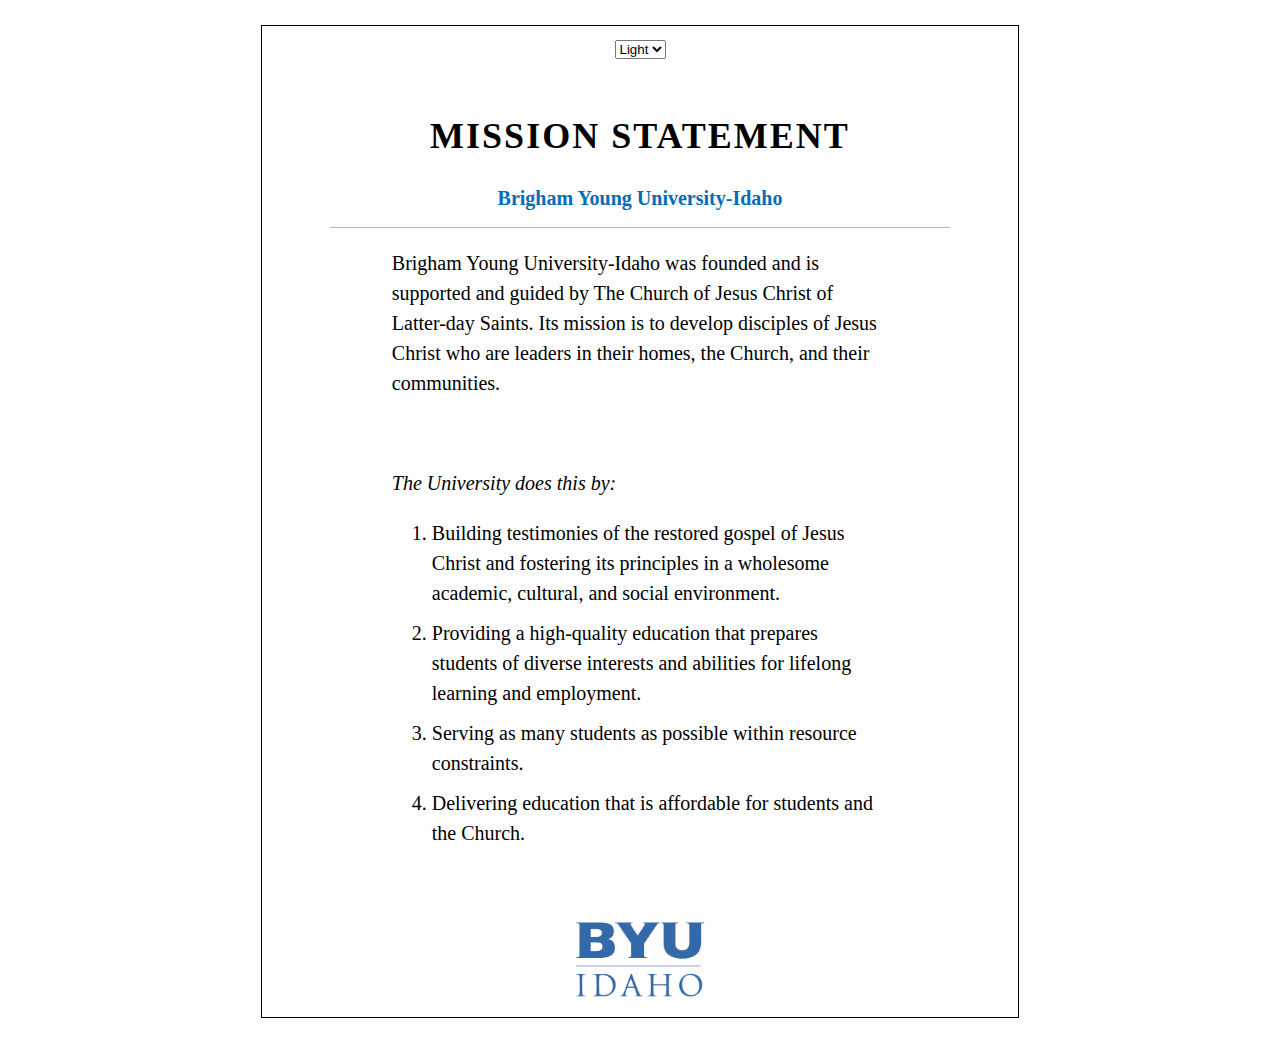
<file: mission/index.html>
<!DOCTYPE html>
<html lang="en">
<head>
    <meta charset="UTF-8">
    <meta name="viewport" content="width=device-width, initial-scale=1.0">
    <title>Mission Statement</title>
    <link rel="stylesheet"  href="styles.css">
</head>
<body>
    <div class="content">
        <select id="theme-selector">
            <option value="light">Light</option>
            <option value="dark">Dark</option>
        </select>        
        <header class="title">
            <h1>Mission Statement</h1>
            <h2>Brigham Young University-Idaho</h2>
            <div class="underline"></div>

        </header>
        <main>
            <p>
                Brigham Young University-Idaho was founded and is supported and guided
				by The Church of Jesus Christ of Latter-day Saints. Its mission is to
				develop disciples of Jesus Christ who are leaders in their homes, the
				Church, and their communities.
            </p>
            <p><br></p>
            <p>
                <em>The University does this by:</em>
            </p>
            <ol class="list">
                <li>
                    Building testimonies of the restored gospel of Jesus Christ and
						fostering its principles in a wholesome academic, cultural, and
						social environment.
                </li>
                <li>
                    Providing a high-quality education that prepares students of diverse
						interests and abilities for lifelong learning and employment.
                </li>
                <li>
                    Serving as many students as possible within resource constraints.
                </li>
                <li>
                    Delivering education that is affordable for students and the Church.
                </li>
            </ol>
        </main>
        <footer>
            <img src="images/byui_logo.webp" alt="BYUI logo" class="logo"/>
        </footer>
    </div>
    <script src="mission.js"></script>
</body>
</html>
</file>
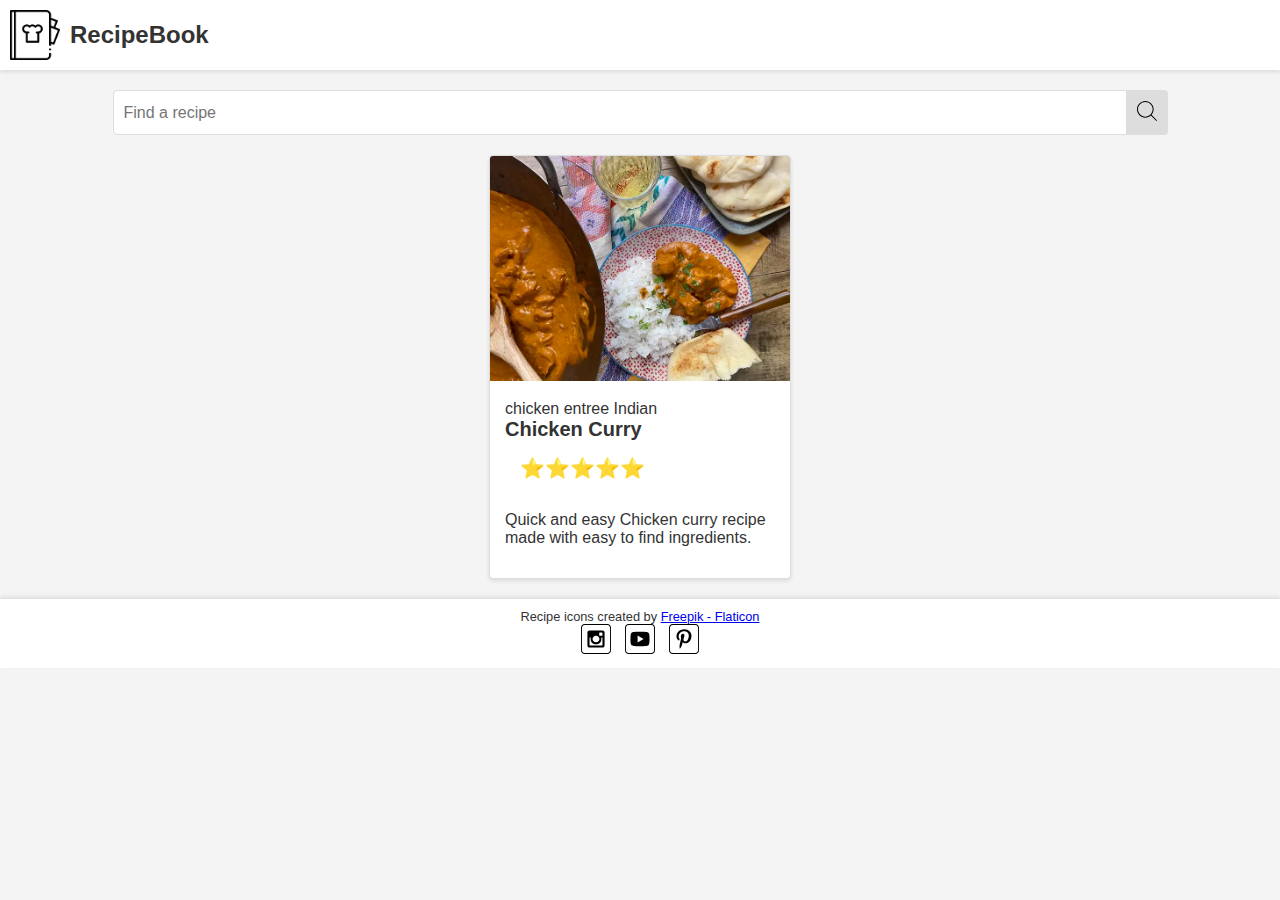
<file: recipes/index.html>
<!DOCTYPE html>
<html lang="en">
<head>
    <meta charset="UTF-8">
    <meta name="viewport" content="width=device-width, initial-scale=1.0">
    <title>Recipe Book</title>
    <link rel="stylesheet" href="recipes.css">
    <script src="main.js" defer type="module"></script>
</head>
<body>
    <header>
        <img src="images/recipe-book.png" alt="Recipe Book Logo">
        <h1>RecipeBook</h1>
    </header>
    <main>
        <form>
            <input type="text" id="search" placeholder="Find a recipe">
            <button type="submit">
                <img src="images/search.svg" alt="Search Icon">
            </button>
        </form>
        <div id="recipe-list" class="recipe-list"></div>
    </main>
    <footer>
        <p>Recipe icons created by <a href="https://www.flaticon.com/free-icons/recipe" title="recipe icons">Freepik - Flaticon</a></p>
        <div class="social">
            <!-- Social media icons provided under CC from https://www.iconfinder.com/AlfredoCreates  -->
            <a href="#"><img src="images/instagram_icon.svg" alt="Instagram Icon"></a>
            <a href="#"><img src="images/youtube_icon.svg" alt="YouTube Icon"></a>
            <a href="#"><img src="images/pinterest_icon.svg" alt="Pinterest Icon"></a>
        </div>
    </footer>
</body>
</html>
</file>
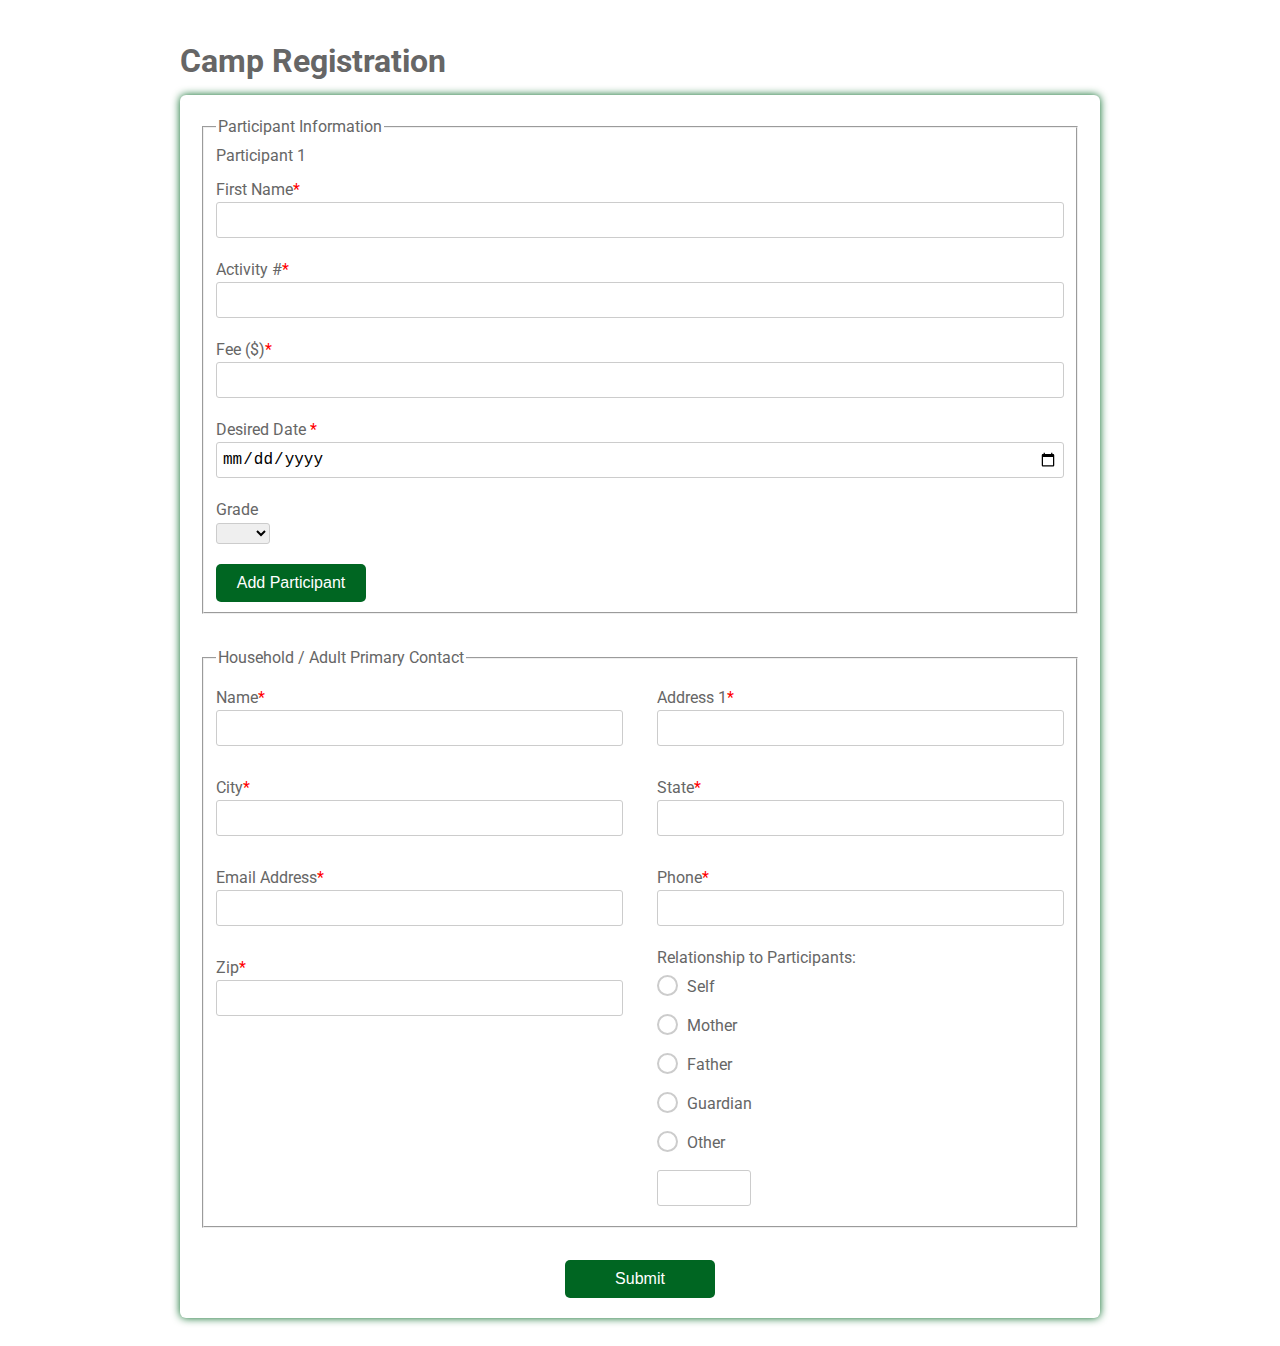
<file: register/index.html>
<!DOCTYPE html>
<html>
  <head>
    <title>Camp Registration</title>
    <link
      href="https://fonts.googleapis.com/css?family=Roboto:300,400,500,700"
      rel="stylesheet"
    />
    <link rel="stylesheet" href="register.css" />
  </head>
  <body>
    <div class="testbox">
      <h1>Camp Registration</h1>
      <form>
        <fieldset class="participants">
          <legend>Participant Information</legend>
          <section class="participant1">
            <p>Participant 1</p>
            <div class="item">
              <label for="fname"> First Name<span>*</span></label>
              <input id="fname" type="text" name="fname" value="" required />
            </div>
            <div class="item activities">
              <label for="activity">Activity #<span>*</span></label>
              <input id="activity" type="text" name="activity" />
            </div>
            <div class="item">
              <label for="fee">Fee ($)<span>*</span></label>
              <input id="fee" type="number" name="fee" />
            </div>
            <div class="item">
              <label for="date">Desired Date <span>*</span></label>
              <input id="date" type="date" name="date" />
            </div>
            <div class="item">
              <p>Grade</p>
              <select>
                <option selected value="" disabled selected></option>
                <option value="1">1st</option>
                <option value="2">2nd</option>
                <option value="3">3rd</option>
                <option value="4">4th</option>
                <option value="5">5th</option>
                <option value="6">6th</option>
                <option value="7">7th</option>
                <option value="8">8th</option>
                <option value="9">9th</option>
                <option value="10">10th</option>
                <option value="11">11th</option>
                <option value="12">12th</option>
              </select>
            </div>
          </section>
          <button type="button" id="add">Add Participant</button>
        </fieldset>

        <fieldset>
          <legend>Household / Adult Primary Contact</legend>
          <div class="columns">
            <div class="item">
              <label for="adult_name">Name<span>*</span></label>
              <input id="adult_name" type="text" name="adult_name" />
            </div>

            <div class="item">
              <label for="address1">Address 1<span>*</span></label>
              <input id="address1" type="text" name="address1" />
            </div>

            <div class="item">
              <label for="city">City<span>*</span></label>
              <input id="city" type="text" name="city" />
            </div>
            <div class="item">
              <label for="state">State<span>*</span></label>
              <input id="state" type="text" name="state" />
            </div>
            <div class="item">
              <label for="eaddress">Email Address<span>*</span></label>
              <input id="eaddress" type="text" name="eaddress" />
            </div>
            <div class="item">
              <label for="phone">Phone<span>*</span></label>
              <input id="phone" type="tel" name="phone" />
            </div>
            <div class="item">
              <label for="zip">Zip<span>*</span></label>
              <input id="zip" type="text" name="zip" />
            </div>

            <div class="question">
              <label>Relationship to Participants:</label>
              <div class="question-answer">
                <div>
                  <input
                    type="radio"
                    value="self"
                    id="radio_3"
                    name="relationship"
                  />
                  <label for="radio_3" class="radio"><span>Self</span></label>
                </div>
                <div>
                  <input
                    type="radio"
                    value="mother"
                    id="radio_4"
                    name="relationship"
                  />
                  <label for="radio_4" class="radio"><span>Mother</span></label>
                </div>
                <div>
                  <input
                    type="radio"
                    value="father"
                    id="radio_5"
                    name="relationship"
                  />
                  <label for="radio_5" class="radio"><span>Father</span></label>
                </div>
                <div>
                  <input
                    type="radio"
                    value="guardian"
                    id="radio_6"
                    name="relationship"
                  />
                  <label for="radio_6" class="radio"
                    ><span>Guardian</span></label
                  >
                </div>
                <div>
                  <input
                    type="radio"
                    value="other"
                    id="radio_7"
                    name="relationship"
                  />
                  <label for="radio_7" class="radio"><span>Other</span></label>
                  <input type="text" />
                </div>
              </div>
            </div>
          </div>
        </fieldset>
        <div class="btn-block">
          <button type="submit" id="submitButton">Submit</button>
        </div>
      </form>
      <section id="summary"></section>
    </div>
    <script src="register.js"></script>
  </body>
</html>
</file>
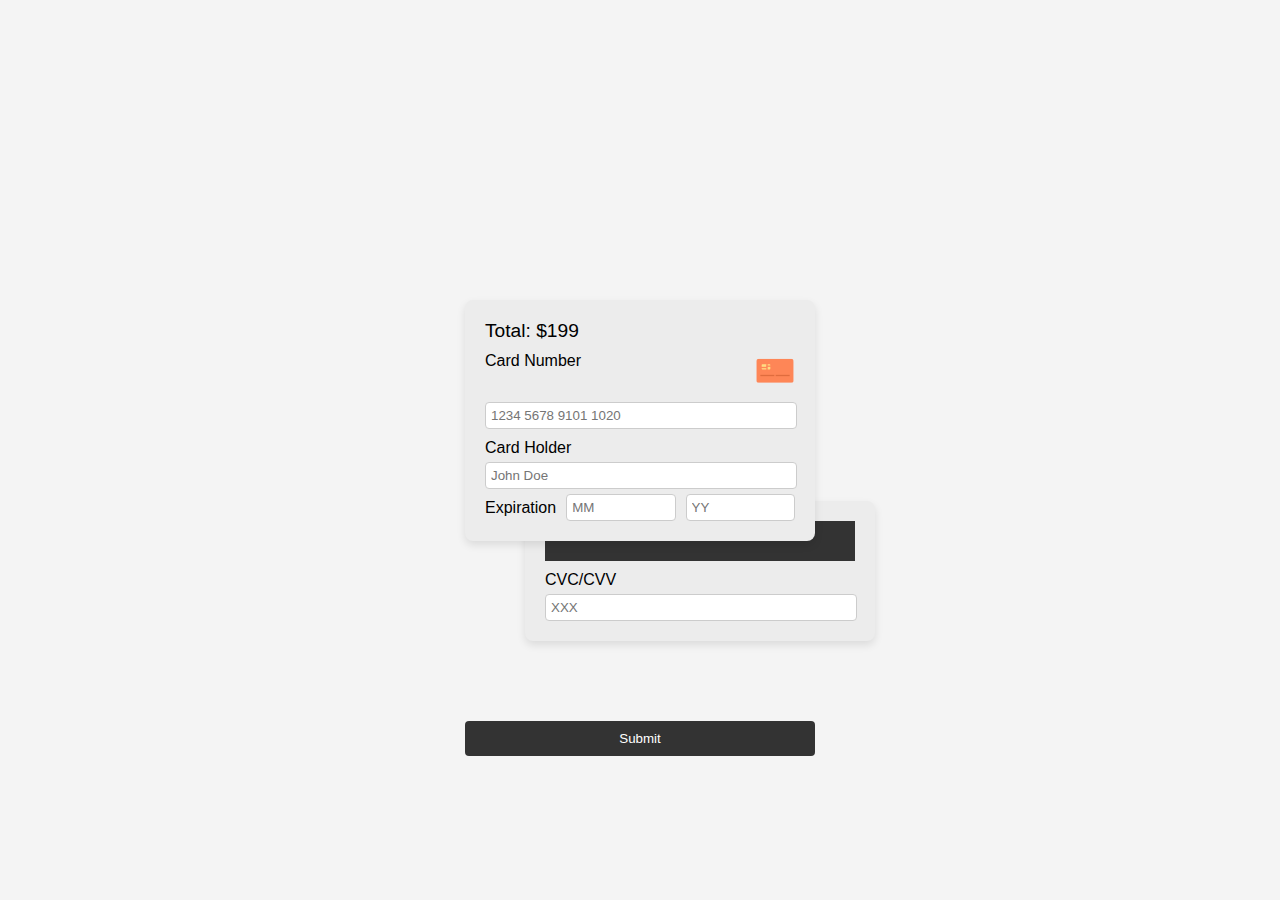
<file: creditcard/images/index.html>
<!DOCTYPE html>
<html lang="en">
<head>
    <meta charset="UTF-8">
    <meta name="viewport" content="width=device-width, initial-scale=1.0">
    <title>Credit Card Form</title>
    <link rel="stylesheet" href="style.css">
</head>
<body>
    <div class="form-container">
        <form class="credit-card-form">
            <div class="card-front">
                <p>Total: $199</p>
                <img class="card-image" src="[data-uri]"
                        height="55px">
                <label for="card-number">Card Number</label>
                <input type="text" id="card-number" placeholder="1234 5678 9101 1020">
                <label for="card-holder">Card Holder</label>
                <input type="text" id="card-holder" placeholder="John Doe">
                <div class="expiration">
                    <label for="expiration-mm">Expiration</label>
                    <input type="text" id="expiration-mm" placeholder="MM">
                    <input type="text" id="expiration-yy" placeholder="YY">
                </div>
            </div>
            <div class="card-back">
                <div class="stripe"></div>
                <label for="cvc">CVC/CVV</label>
                <input type="text" id="cvc" placeholder="XXX">
            </div>
            <button type="submit">Submit</button>
        </form>
    </div>
</body>
</html>
</file>
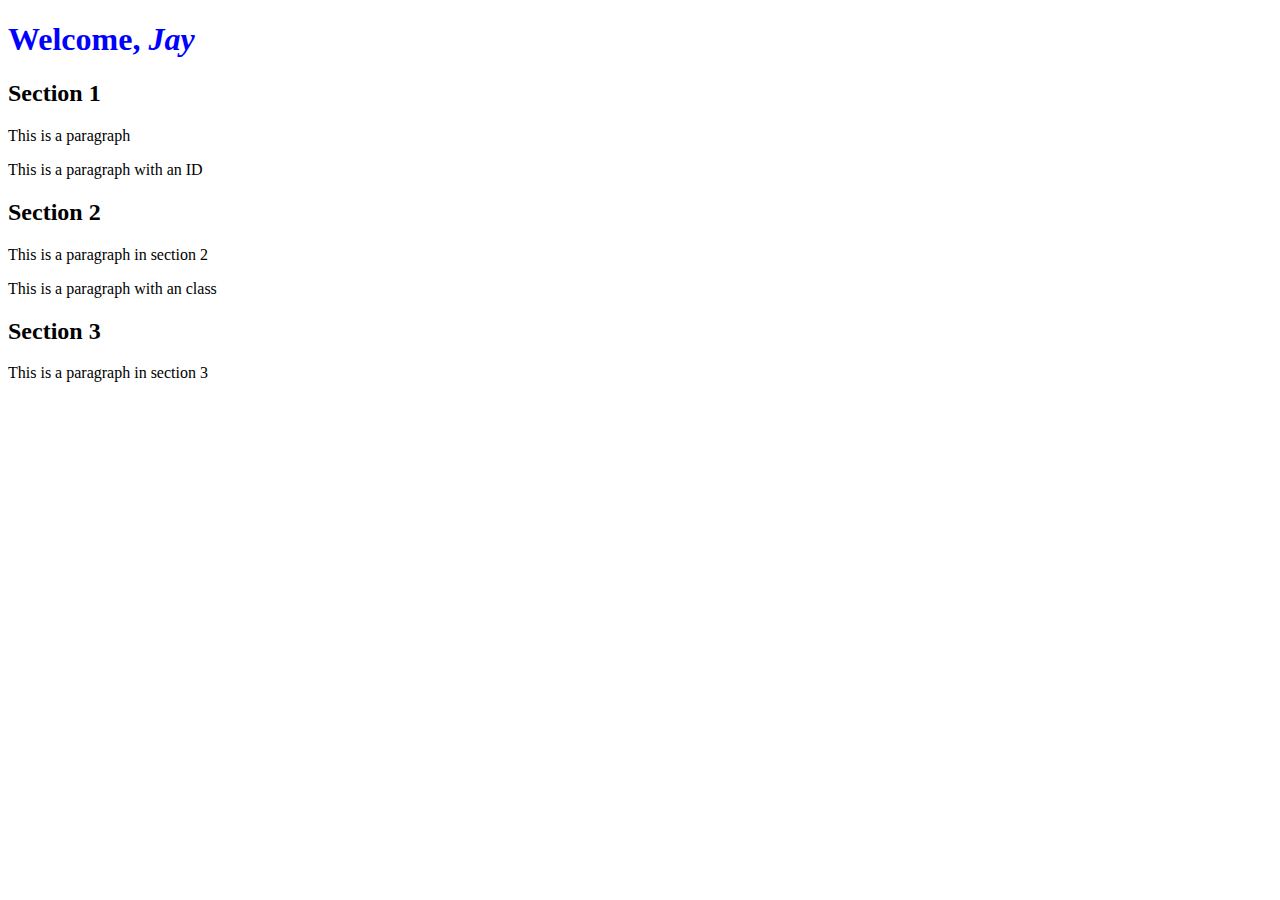
<file: dom-basics.html>
<!-- dom-basics.html -->
<!DOCTYPE html>
<html lang="en">
  <head>
    <meta charset="UTF-8" />
    <meta name="viewport" content="width=device-width, initial-scale=1.0" />
    <title>Week 2</title>
    <link rel="stylesheet" href="styles/dom-basics.css">
</head>
<body>
    <h1>Welcome, </h1>
    <section>
        <h2>Section 1</h2>
        <p>This is a paragraph</p>
        <p id="p2">This is a paragraph with an ID</p>
    </section>
    <section>
        <h2>Section 2</h2>
        <div>
            <p>This is a paragraph in section 2</p>
            <p class="green">This is a paragraph with an class</p>
        </div>
    </section>
    <script src="scripts/dom-basics.js"></script>
  </body>
</html>
</file>
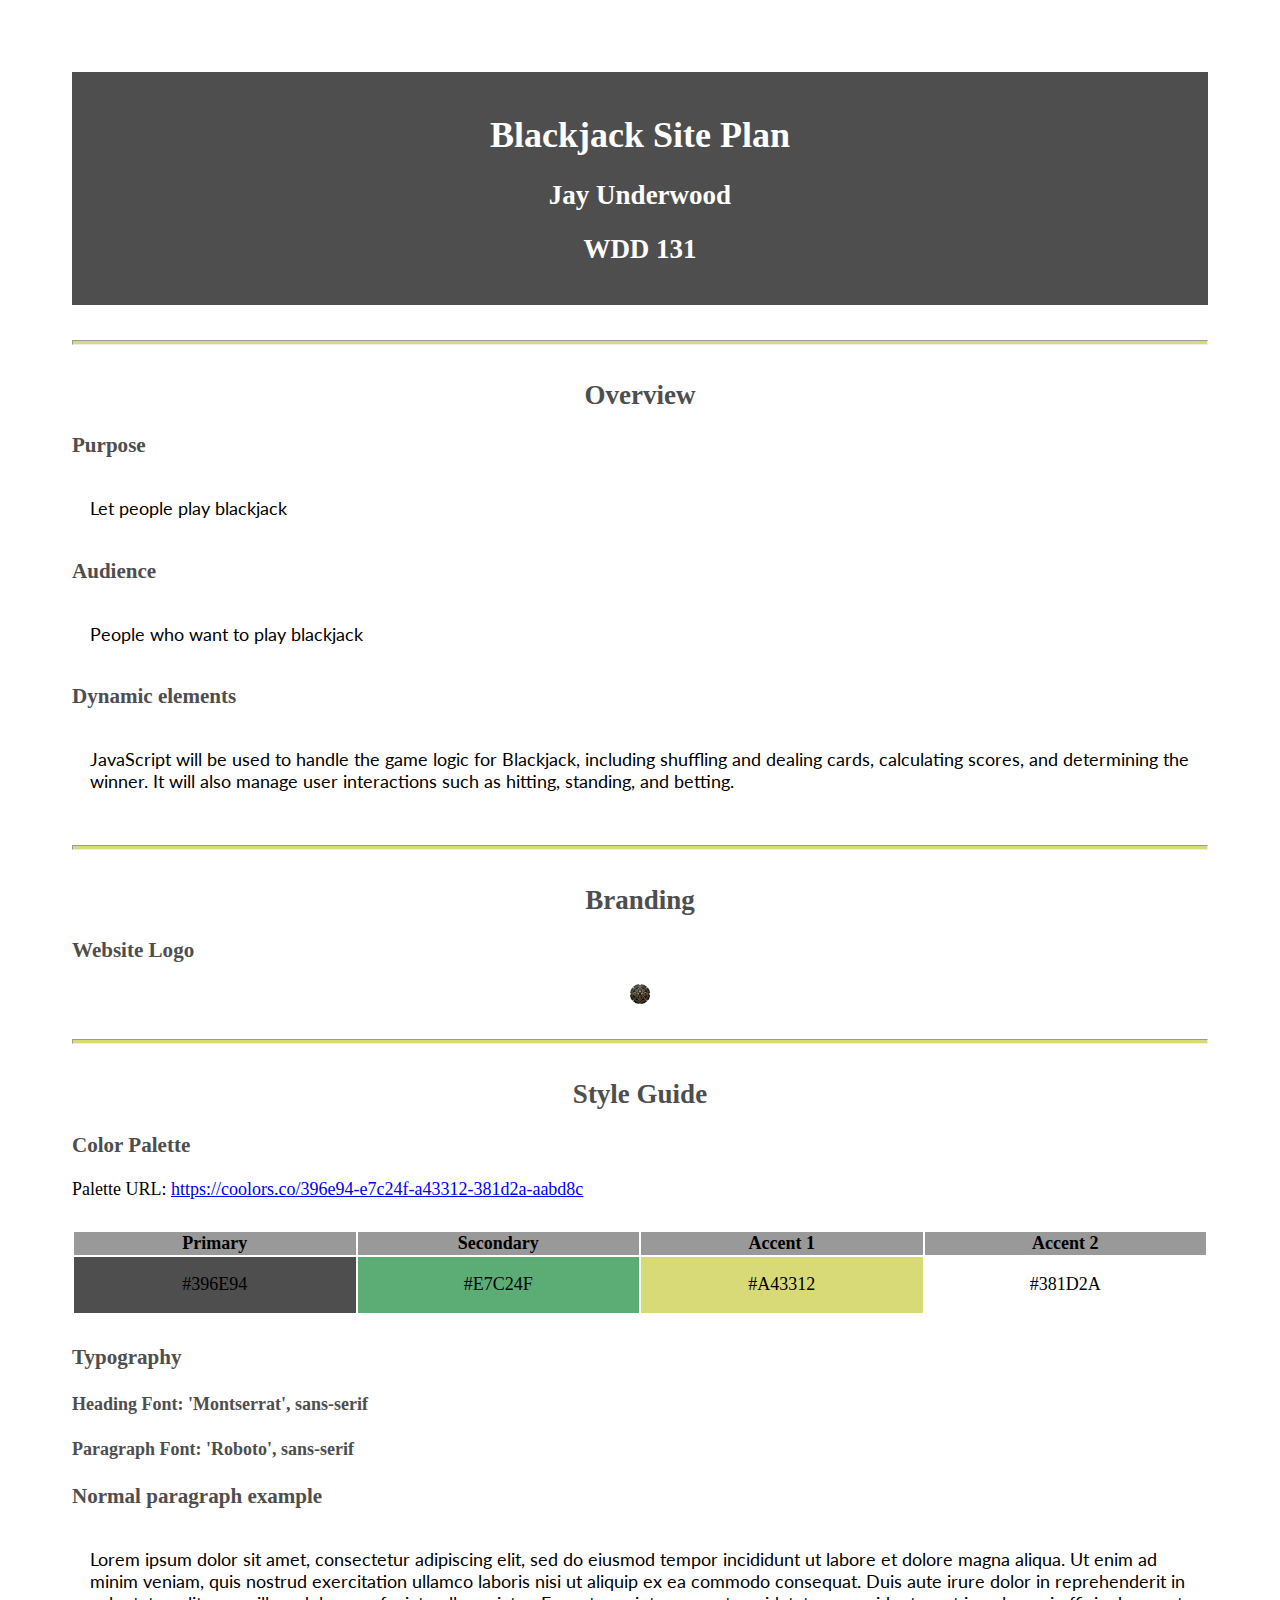
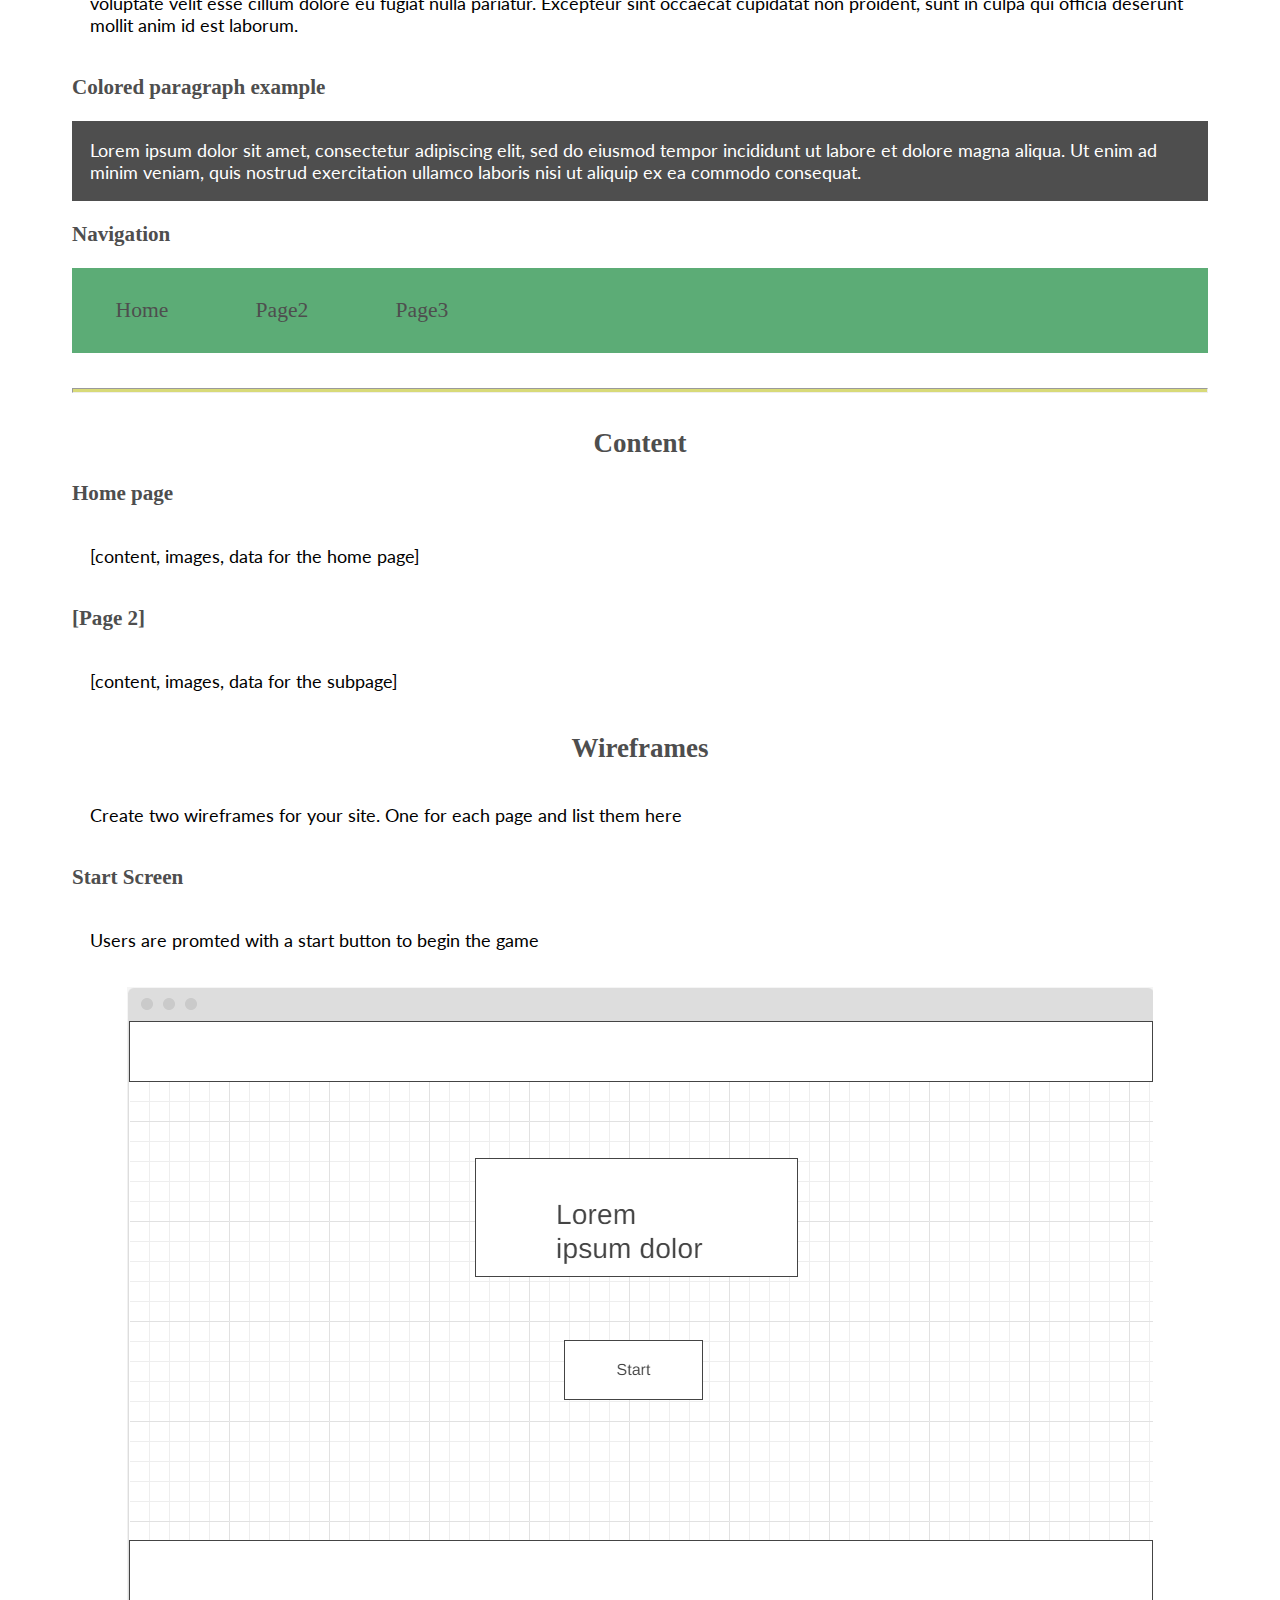
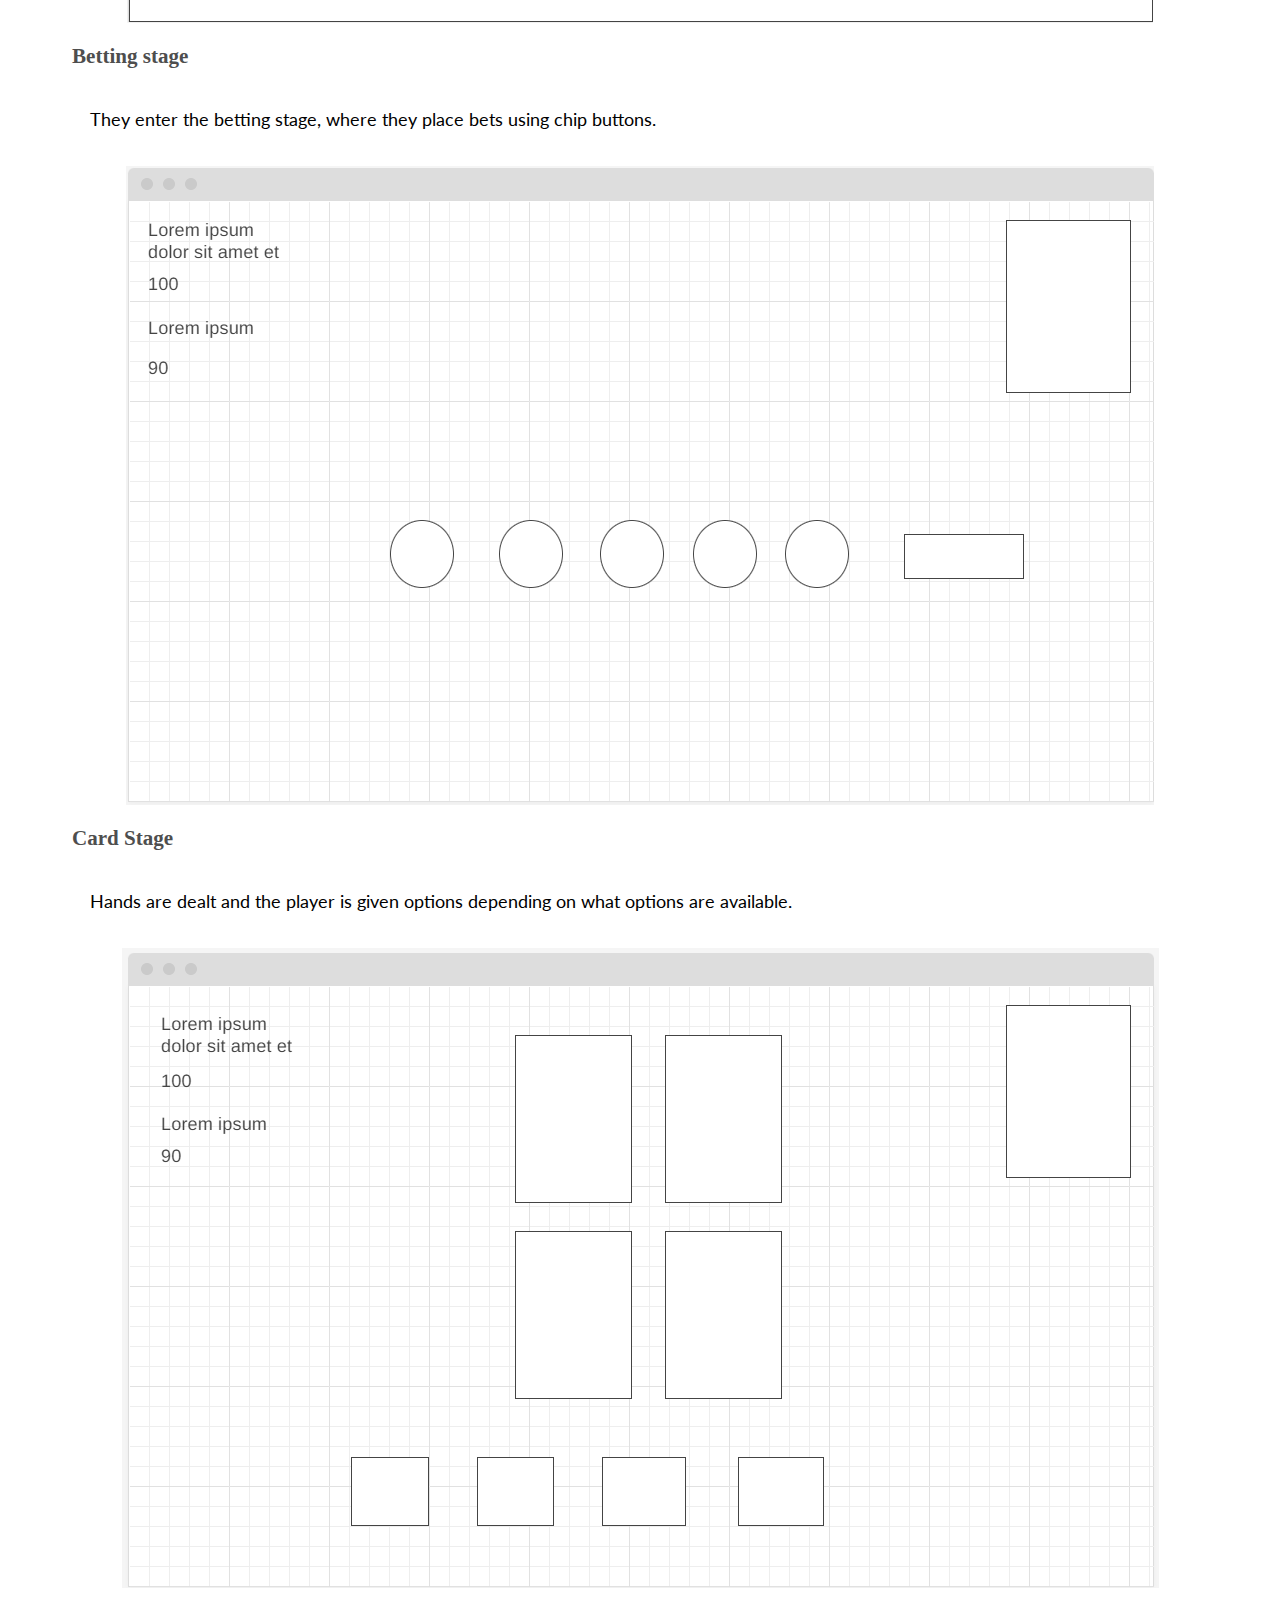
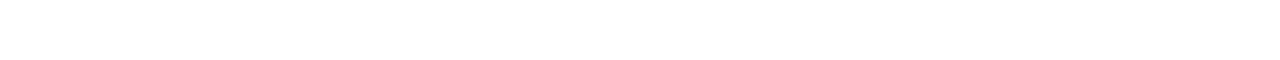
<file: blackjack/siteplan.html>
<!DOCTYPE html>
<html lang="en-us">
	<head>
		<meta charset="utf-8" />
		<title>Site Plan</title>
		<link type="text/css" rel="stylesheet" href="siteplan.css" />
	</head>

	<body>
		<header>
			<h1>Blackjack Site Plan</h1>
			<h2>Jay Underwood</h2>
			<h2>WDD 131</h2>
			<!-- In the header above, add the name or your site, your name and class number. For example if you are in section 3 you would put WDD 131.03 -->
		</header>
		<main>
			<!-- ------------------------Steps 2-3------------------------------ -->
			<hr />
			<h2>Overview</h2>
			<h3>Purpose</h3>
			<p>Let people play blackjack</p>
			<!-- change this -->

			<h3>Audience</h3>
			<p>People who want to play blackjack</p>
			<!-- change this -->

			<h3>Dynamic elements</h3>
			<p>JavaScript will be used to handle the game logic for Blackjack, including shuffling and dealing cards, calculating scores, and determining the winner. It will also manage user interactions such as hitting, standing, and betting.</p>
			<!-- change this -->

			<hr />
			<h2>Branding</h2>
			<h3>Website Logo</h3>
			<!-- Replace this with some sort of logo for your site.  A logo can be as simple as the name of your site in a nice font :) -->
			<img src="images/logo.png" alt="Logo image" width="20px" />
			<hr />
			<h2>Style Guide</h2>

			<!-- ------------------------Steps 4-8------------------------------ -->

			<h3>Color Palette</h3>
			<!--  The colors you choose for a website are one of the most important decisions you will make. Follow the instructions on the activity in iLearn then return and replace the color codes below with the hex color codes (the 6 digit numbers that show at the bottom of each color) for the colors you have chosen below.  You should have at least 2 colors but do not have to fill in all 4 if you do not need them.  -->

			<!-- Copy and paste the URL to your finished palette below Make sure to paste it into both spots -->
			Palette URL:
            <a href="https://coolors.co/396e94-e7c24f-a43312-381d2a-aabd8c" target="_blank">https://coolors.co/396e94-e7c24f-a43312-381d2a-aabd8c</a>

            <table class="colors">
                <tbody>
                    <tr>
                        <th>Primary</th>
                        <th>Secondary</th>
                        <th>Accent 1</th>
                        <th>Accent 2</th>
                    </tr>
                    <tr>
                        <td class="primary">#396E94</td>
                        <td class="secondary">#E7C24F</td>
                        <td class="accent1">#A43312</td>
                        <td class="accent2">#381D2A</td>
                    </tr>
                </tbody>
            </table>

			<!-- ------------------------Step 9------------------------------ -->

			<h3>Typography</h3>
			<!-- Choose a font for your paragraphs (body copy) and headlines. What font(s) have you chosen? Why did you choose what you did?  Make sure to review the list of web safe fonts at W3Schools.org as a starting point.  Think also about which of your colors above you might use for background and font colors. -->

            <h4>Heading Font: 'Montserrat', sans-serif</h4>
            <h4>Paragraph Font: 'Roboto', sans-serif</h4>
			</h4>
			<h3>Normal paragraph example</h3>
			<p>
				Lorem ipsum dolor sit amet, consectetur adipiscing elit, sed do eiusmod
				tempor incididunt ut labore et dolore magna aliqua. Ut enim ad minim
				veniam, quis nostrud exercitation ullamco laboris nisi ut aliquip ex ea
				commodo consequat. Duis aute irure dolor in reprehenderit in voluptate
				velit esse cillum dolore eu fugiat nulla pariatur. Excepteur sint
				occaecat cupidatat non proident, sunt in culpa qui officia deserunt
				mollit anim id est laborum.
			</p>
			<h3>Colored paragraph example</h3>
			<p class="colored">
				Lorem ipsum dolor sit amet, consectetur adipiscing elit, sed do eiusmod
				tempor incididunt ut labore et dolore magna aliqua. Ut enim ad minim
				veniam, quis nostrud exercitation ullamco laboris nisi ut aliquip ex ea
				commodo consequat.
			</p>

			<!-- ------------------------Step 10------------------------------ -->

			<h3>Navigation</h3>
			<!-- Think about how you want your navigation bar to look. In the site-plan.css file change the colors to your colors to get the look you desire. -->
			<nav>
				<a href="#">Home</a>
				<a href="#">Page2</a>
				<a href="#">Page3</a>
			</nav>
			<hr />

			<h2>Content</h2>
			<h3>Home page</h3>
			<p>[content, images, data for the home page]</p>
			<h3>[Page 2]</h3>
			<p>[content, images, data for the subpage]</p>
			<h2>Wireframes</h2>
			<p>
				Create two wireframes for your site. One for each page and list them
				here
			</p>

			<h3>Start Screen</h3>
			<p>
				Users are promted with a start button to begin the game
			</p>
			<img src="images/stage1wire.png" alt="home page wireframe" />

			<h3>Betting stage</h3>
			<p>
				They enter the betting stage, where they place bets using chip buttons.
			</p>
			<img src="images/stage2wire.png" alt="page 2 wireframe" />
            <h3>Card Stage</h3>
            <p>Hands are dealt and the player is given options depending on what options are available.</p>
            <img src="images/stage3wire.png" alt="page 2 wireframe" />
		</main>
	</body>
</html>
</file>
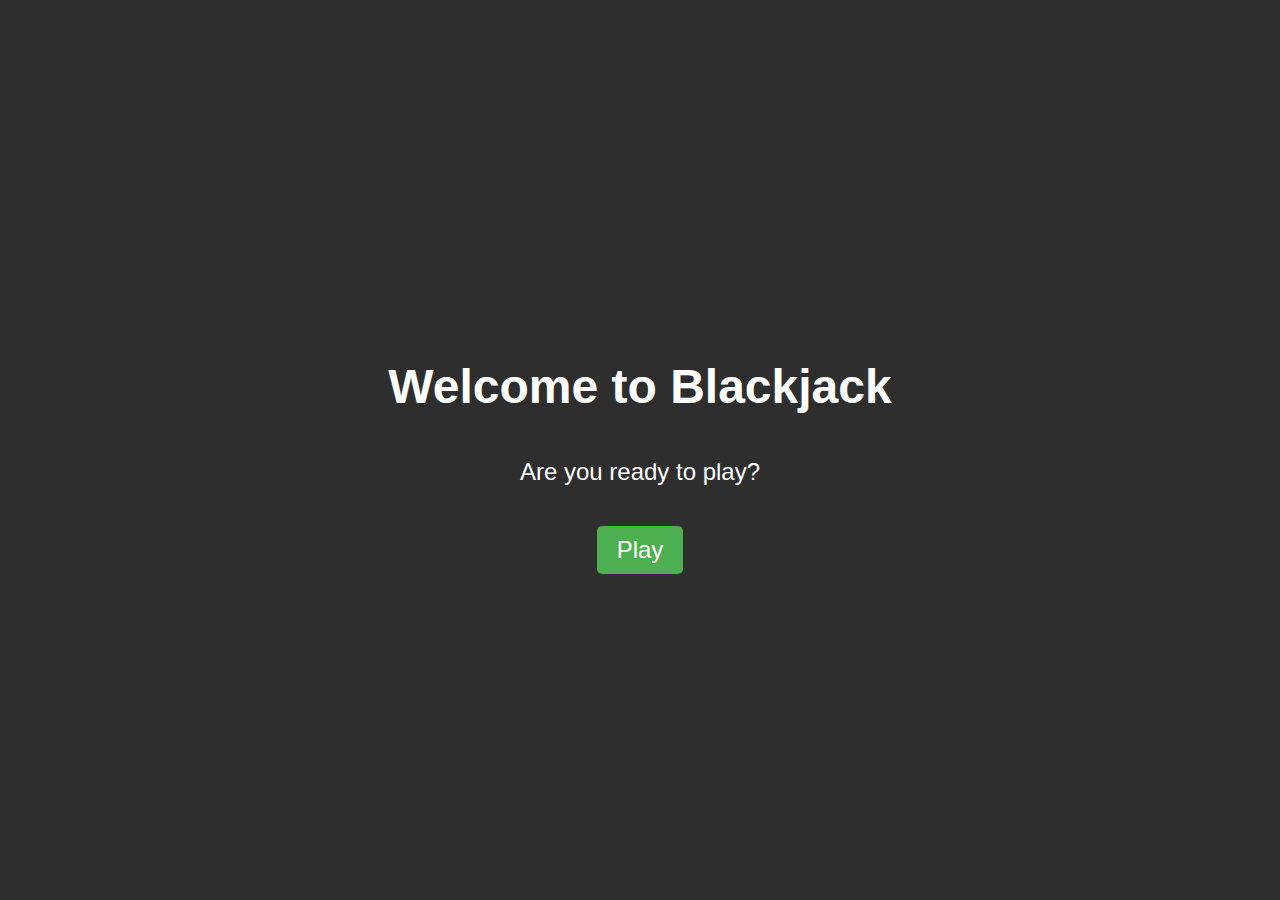
<file: blackjack/start.html>
<!DOCTYPE html>
<html lang="en">
<head>
    <meta charset="UTF-8">
    <meta name="viewport" content="width=device-width, initial-scale=1.0">
    <title>Blackjack - Start Screen</title>
    <link rel="stylesheet" href="styles/styles.css">
</head>
<body>
    <div class="start-screen">
        <h1>Welcome to Blackjack</h1>
        <p>Are you ready to play?</p>
        <button id="play-button">Play</button>
    </div>
    <script src="scripts/logic.js" defer></script>
</body>
</html>
</file>
<file: mission/styles.css>
.dark {
    background-color: #333;
    color: #fff;
}

.dark .content {
    border-color: #ccc;
}

body {
    font-size: 20px;
    font-family: "Times New Roman", Times, serif;
}

.content {
    text-align: center;
    border: 1px solid #000;
    margin-top: 25px;
    margin-bottom: 25px;
    margin-left: 20%;
    margin-right: 20%;
    padding: 10px;
}

.title {
    margin-top: 50px;
}

.title h1 {
    font-size: 36px;
    letter-spacing: 2px;
    text-transform: uppercase;
    line-height: 1.5;
}

.title h2 {
    color: #006EB6;
    font-size: 20px;
}

.underline {
    background-color:rgb(185, 185, 185);
    width: 620px;
    height: 1px;
    margin:auto;
}

main {
    max-width: 600px;
    margin: 0 100px;
    text-align: left;
    padding: 0 20px;
    margin-top: 20px;
    line-height: 1.5;
}

.list {
    margin-top: 20px;
}

.list li {
    margin-bottom: 10px;
}

footer {
    margin-top: 50px;
}

.logo {
    width: 150px;
    margin-top: 20px;
}
</file>
<file: recipes/recipes.css>
body {
    font-family: Arial, Helvetica, sans-serif;
    color: #333;
    background-color: #f4f4f4;
    margin: 0;
    padding: 0;
}

header {
    display: flex;
    align-items: center;
    padding: 10px;
    background-color: #fff;
    box-shadow: 0 2px 4px rgba(0, 0, 0, 0.1);
}

header img {
    width: 50px;
    margin-right: 10px;
}

header h1 {
    font-size: 24px;
    margin: 0;
}

main {
    padding: 20px;
}

form {
    display: flex;
    justify-content: center;
    margin-bottom: 20px;
}

form input {
    padding: 10px;
    font-size: 16px;
    border: 1px solid #ddd;
    border-radius: 4px 0 0 4px;
    width: 80%;
}

form button {
    padding: 10px;
    background-color: #ddd;
    border: 1px solid #ddd;
    border-left: none;
    border-radius: 0 4px 4px 0;
}

form button img {
    width: 20px;
}

.recipe-list {
    display: flex;
    flex-wrap: wrap;
    justify-content: center;
    gap: 20px;
}

.recipe {
    background-color: #fff;
    border: 1px solid #ddd;
    border-radius: 4px;
    box-shadow: 0 2px 4px rgba(0, 0, 0, 0.1);
    overflow: hidden;
    width: 300px;
}

.recipe img {
    width: 100%;
    height: auto;
}

.recipe div {
    padding: 15px;
}

.recipe h2 {
    font-size: 20px;
    margin: 0;
}

.rating {
    font-size: 20px;
}

footer {
    background-color: #fff;
    text-align: center;
    padding: 10px;
    box-shadow: 0 -2px 4px rgba(0, 0, 0, 0.1);
    position: relative;
}

footer p {
    margin: 0;
    font-size: 0.8em;
}

footer .social a {
    margin: 0 5px;
}

footer .social img {
    width: 30px;
}
</file>
<file: register/register.css>
* {
    box-sizing: border-box;
  }
  body {
    font-family: Roboto, Arial, sans-serif;
    font-size: 16px;
    color: #666;
    line-height: 22px;
  }

  div,
  form,
  input,
  select,
  textarea,
  label,
  p {
    padding: 0;
    margin: 0;
    outline: none;
    font-size: 16px;
    line-height: 24px;
  }

  .testbox {
    padding: 20px;
    max-width: 960px;
    margin: 0 auto;
  }
  form {
    padding: 20px;
    border-radius: 6px;
    background: #fff;
    box-shadow: 0 0 8px #006622;
  }
  fieldset {
    margin-bottom: 2em;
  }
  input,
  select,
  textarea {
    margin-bottom: 10px;
    border: 1px solid #ccc;
    border-radius: 3px;
  }
  input {
    width: 100%;
    padding: 5px;
  }
  input[type="checkbox"] {
    width: auto;
    margin-right: 1em;
  }
  input[type="date"] {
    padding: 4px 5px;
  }
  textarea {
    width: 100%;
    padding: 5px;
  }
  .item:hover p,
  .item:hover i,
  .question:hover p,
  .question label:hover,
  input:hover::placeholder {
    color: #006622;
  }
  .item input:hover,
  .item select:hover,
  .item textarea:hover {
    border: 1px solid transparent;
    box-shadow: 0 0 3px 0 #006622;
    color: #006622;
  }
  .item {
    position: relative;
    margin: 10px 0;
  }
  .item span {
    color: red;
  }


  .columns {
    display: flex;
    justify-content: space-between;
    flex-direction: row;
    flex-wrap: wrap;
  }
  .columns div {
    width: 48%;
  }

  /* Style checkbox and radio. To do this we have to hide the defaults then we create our own */
  input[type="radio"] {
    display: none;
  }
  label.radio {
    position: relative;
    display: inline-block;
    margin: 5px 20px 15px 0;
    cursor: pointer;
  }
  .question span {
    margin-left: 30px;
  }
  .question-answer label {
    display: block;
  }
  label.radio:before {
    content: "";
    position: absolute;
    left: 0;
    width: 17px;
    height: 17px;
    border-radius: 50%;
    border: 2px solid #ccc;
  }
  input[type="radio"]:checked + label:before,
  label.radio:hover:before {
    border: 2px solid #006622;
  }
  label.radio:after {
    content: "";
    position: absolute;
    top: 6px;
    left: 5px;
    width: 8px;
    height: 4px;
    border: 3px solid #006622;
    border-top: none;
    border-right: none;
    transform: rotate(-45deg);
    opacity: 0;
  }
  input[type="radio"]:checked + label:after {
    opacity: 1;
  }
  /* end style checkbox and radio */
  .btn-block {
    margin-top: 10px;
    text-align: center;
  }
  button {
    width: 150px;
    padding: 10px;
    border: none;
    border-radius: 5px;
    background: #006622;
    font-size: 16px;
    color: #fff;
    cursor: pointer;
  }
  button:hover {
    background: #00b33c;
  }
  @media (max-width: 568px) {
    .columns div {
      width: 100%;
    }
  }
</file>
<file: creditcard/images/style.css>
body {
    font-family: Arial, sans-serif;
    background-color: #f4f4f4;
    display: flex;
    justify-content: center;
    align-items: center;
    height: 100vh;
    margin: 0;
}

.form-container {
    display: grid;
    place-items: center;
    padding: 20px;
}

.credit-card-form {
    position: relative;
    width: 350px;
    height: 300px;
    display: grid;
    grid-template-areas:
        "card-front"
        "card-back"
        "submit-button";
    gap: 20px;
}

.card-front, .card-back {
    border-radius: 8px;
    padding: 20px;
    background: #ececec;
    box-shadow: 0 4px 8px rgba(0,0,0,0.1);
}

.card-front {
    grid-area: card-front;
    z-index: 2;
}

.card-back {
    grid-area: card-back;
    transform: translate(60px, -60px);
    z-index: 1;
}

.card-front p {
    margin: 0;
    font-size: 1.2em;
}

.card-front .card-image {
    float: right;
    width: 40px;
}

label {
    display: block;
    margin-top: 10px;
}

input {
    width: calc(100% - 10px);
    padding: 5px;
    margin-top: 5px;
    border: 1px solid #ccc;
    border-radius: 4px;
}

.expiration {
    display: flex;
    gap: 10px;
}

.expiration input {
    width: calc(50% - 5px);
}

.card-back .stripe {
    height: 40px;
    background-color: #333;
    margin-bottom: 10px;
}

button[type="submit"] {
    grid-area: submit-button;
    width: 100%;
    padding: 10px;
    background-color: #333;
    color: white;
    border: none;
    border-radius: 4px;
    cursor: pointer;
}

button[type="submit"]:hover {
    background-color: #555;
}
</file>
<file: styles/dom-basics.css>
h1 {
    color:blue;
}
</file>
<file: blackjack/siteplan.css>
/* if you are using any Google fonts change the font names below to your fonts. 
Any spaces in your font name should be replaced with a +. 
Fonts are separated by a | */
@import url("https://fonts.googleapis.com/css?family=IM+Fell+French+Canon+SC|Lato");

:root {
  /* change the values below to your colors from your palette */
  --primary-color: #4e4e4e;
  --secondary-color: #5cac76;
  --accent1-color: #d8da78;
  --accent2-color: white;

  /* change the values below to your chosen font(s) */
  --heading-font: "IM Fell French Canon SC";
  --paragraph-font: Lato, Helvetica, sans-serif;

  /* these colors below should be chosen from among your palette colors above */
  --headline-color-on-white: var(
    --primary-color
  ); /* headlines on a white background */
  --headline-color-on-color: white; /* headlines on a colored background */
  --paragraph-color-on-white: var(
    --primary-color
  ); /* paragraph text on a white background */
  --paragraph-color-on-color: white; /* paragraph text on a colored background */
  --paragraph-background-color: var(--primary-color);
  --nav-link-color: var(--primary-color);
  --nav-background-color: var(--secondary-color);
  --nav-hover-link-color: white;
  --nav-hover-background-color: var(--primary-color);
}

/*  Look around below...but DON'T CHANGE ANYTHING! */

body {
  max-width: 1200px;
  margin: 0 auto;
  padding: 4em;
  font-size: 18px;
}
img {
  display: block;
  margin: 0 auto;
}
h1,
h2,
h3,
h4,
h5,
h6 {
  font-family: var(--heading-font);
  color: var(--headline-color-on-white);
}
h2 {
  text-align: center;
}
hr {
  height: 3px;
  margin: 35px 0;
  background: var(--accent1-color);
}
header {
  padding: 1em;
  text-align: center;
  color: var(--paragraph-color-on-color);
  background-color: var(--paragraph-background-color);
}
header > h1,
header > h2 {
  color: var(--headline-color-on-color);
}

p {
  font-family: var(--paragraph-font);
  color: var(--paragraph-color);
  padding: 1em;
}
.colors {
  width: 100%;
  min-width: 350px;
  margin: 30px auto;
  text-align: center;
}
.colors th {
  background-color: #999;
}
.colors td {
  width: 25%;
  height: 3em;
}

.primary {
  background-color: var(--primary-color);
}
.secondary {
  background-color: var(--secondary-color);
}
.accent1 {
  background-color: var(--accent1-color);
}
.accent2 {
  background-color: var(--accent2-color);
}

p.colored {
  background-color: var(--paragraph-background-color);
  color: var(--paragraph-color-on-color);
}

nav {
  background-color: var(--nav-background-color);
  line-height: 3em;
  text-align: center;
  font-size: 1.2em;
}
nav {
  list-style-type: none;
  display: flex;
}
nav a {
  padding: 1em;
  min-width: 120px;
  text-decoration: none;
  padding: 10px;
}
nav a:link,
nav a:visited {
  color: var(--nav-link-color);
}
nav a:hover {
  color: var(--nav-hover-link-color);
  background-color: var(--nav-hover-background-color);
}

.sitemap {
  display: grid;
  justify-content: center;

  grid-template-columns: repeat(6, 15%);
  grid-template-rows: 3em 1.5em 1.5em 3em;
  grid-template-areas:
    ". . home home . ."
    ". . . top . ."
    ". left left right right ."
    "page2 page2 . . page3 page3";
}
.sitemap > div {
  text-align: center;
}
.sm-home {
  grid-area: home;
  background-color: #ccc;
  line-height: 3em;
}
.sm-page2 {
  grid-area: page2;
  background-color: #ccc;
  line-height: 3em;
}
.sm-page3 {
  grid-area: page3;
  background-color: #ccc;
  line-height: 3em;
}

.top {
  grid-area: top;
  border-left: 1px solid;
}

.left {
  grid-area: left;
  border-top: 1px solid;
  border-left: 1px solid;
}

.right {
  grid-area: right;
  border-top: 1px solid;
  border-right: 1px solid;
}
</file>
<file: blackjack/styles/styles.css>
body {
    background-color: #2e2e2e;
    color: #fff;
    font-family: Arial, sans-serif;
    display: flex;
    flex-direction: column;
    align-items: center;
    justify-content: center;
    min-height: 100vh;
    margin: 0;
}

.start-screen {
    display: flex;
    flex-direction: column;
    justify-content: center;
    align-items: center;
    height: 100vh;
    background-color: #2e2e2e;
    color: white;
}

.start-screen h1 {
    font-size: 3rem;
    margin-bottom: 20px;
}

.start-screen p {
    font-size: 1.5rem;
    margin-bottom: 40px;
}

.start-screen button {
    padding: 10px 20px;
    font-size: 1.5rem;
    color: #fff;
    background-color: #4CAF50;
    border: none;
    border-radius: 5px;
    cursor: pointer;
}

.start-screen button:hover {
    background-color: #5fc481;
}

#money_hud {
    position: absolute;
    top: 20px;
    left: 20px;
}

#deck {
    position: absolute;
    top: 20px;
    right: 20px;
}

#chip_buttons {
    display: flex;
    flex-wrap: wrap;
    justify-content: center;
    margin: 20px 0;
}

.chip-wrapper {
    position: relative; /* Ensure the wrapper is relative to position counters correctly */
}

.chip_counter {
    color: rgb(160, 160, 160);
    border-radius: 50%;
    text-align: center;
    position: absolute;
    top: -10px;
    right: -10px;
    font-size: 14px;
}

.chip {
    background-color: transparent;
    border: none;
    margin: 10px;
    position: relative;
}

.chip img {
    border-radius: 50%;
    width: 50px;
    height: 50px;
    object-fit: cover;
}

.chip-value {
    position: absolute;
    top: 0;
    left: 0;
    width: 100%;
    height: 100%;
    display: flex;
    align-items: center;
    justify-content: center;
    font-size: 18px;
    color: white;
    pointer-events: none;
    text-shadow: -1px -1px 0 #000, 1px -1px 0 #000, -1px 1px 0 #000, 1px 1px 0 #000; /* Black border */
}

#confirm_bet {
    padding: 10px 20px;
    font-size: 16px;
    margin-left: 20px;
    background-color: #4CAF50;
    color: white;
    border: none;
    border-radius: 5px;
    cursor: pointer;
}

#confirm_bet:hover {
    background-color: #45a049;
}

#dealer_hand, #player_hand {
    display: flex;
    flex-direction: column;
    align-items: center;
    margin: 20px 0;
}

#dealer_hand ul, #player_hand ul {
    display: flex;
    list-style-type: none;
    padding: 0;
}

#dealer_hand ul li, #player_hand ul li {
    margin: 0 5px;
}

#options {
    display: flex;
    justify-content: center;
    margin-top: 20px;
}

#options button {
    padding: 10px 20px;
    font-size: 16px;
    margin: 0 10px;
    background-color: #008CBA;
    color: white;
    border: none;
    border-radius: 5px;
    cursor: pointer;
}

#options button:hover {
    background-color: #007B9E;
}

/* Tips button */
#tips-button {
    position: fixed;
    bottom: 20px;
    left: 20px;
    width: 40px;
    height: 40px;
    border-radius: 50%;
    background-color: #4CAF50;
    color: white;
    border: none;
    font-size: 24px;
    cursor: pointer;
}

#tips-button:hover {
    background-color: #45a049;
}

/* Tips menu */
.tips-menu {
    position: fixed;
    bottom: 70px;
    left: 20px;
    background-color: #2e2e2e;
    color: white;
    padding: 20px;
    border-radius: 10px;
    box-shadow: 0px 0px 10px rgba(0, 0, 0, 0.5);
    max-width: 500px;
    z-index: 1000;
}

.tips-menu h2 {
    margin-top: 0;
}

.tips-menu ul {
    list-style-type: none;
    padding: 0;
}

.tips-menu li {
    margin: 5px 0;
}

.close-tips {
    padding: 5px 10px;
    font-size: 14px;
    background-color: #4CAF50;
    color: white;
    border: none;
    border-radius: 5px;
    cursor: pointer;
    margin-top: 10px;
}

.close-tips:hover {
    background-color: #45a049;
}

.hidden {
    display: none !important;
}

.card {
    position: relative;
    border: 5px solid white;
    border-radius: 8px;
    width: 100px;
    height: 143px;
    display: flex;
    align-items: center;
    justify-content: center;
    overflow: hidden;
    background-color: white;
}

.card::before {
    content: '';
    position: absolute;
    top: 0;
    left: 0;
    right: 0;
    bottom: 0;
    background-color: white;
    border-radius: 8px;
    z-index: -1;
}

.card img {
    width: calc(100% + 2px);
    height: calc(100% + 2px);
    border-radius: inherit;
    z-index: 1;
    clip-path: inset(2px round 0px);
}
.card-deck {
    position: relative;
    width: 100px;
    height: 143px;
}

.card-deck::before,
.card-deck::after,
.card-deck::nth-child(3),
.card-deck::nth-child(4),
.card-deck::nth-child(5),
.card-deck::nth-child(6),
.card-deck::nth-child(7),
.card-deck::nth-child(8) {
    content: '';
    position: absolute;
    bottom: 0;
    left: 0;
    width: 100px;
    height: 143px;
    background: url('../images/facedown_card.jpg') no-repeat center center/cover;
    border: 5px solid white;
    border-radius: 8px;
    z-index: -1;
    box-shadow: 0 4px 8px rgba(0, 0, 0, 0.2);
}

.card-deck::before {
    bottom: -5px;
    left: -5px;
    z-index: -2;
}

.card-deck::after {
    bottom: -10px;
    left: -10px;
    z-index: -3;
}

.card-deck::nth-child(3) {
    bottom: -15px;
    left: -15px;
    z-index: -4;
}

.card-deck::nth-child(4) {
    bottom: -20px;
    left: -20px;
    z-index: -5;
}

.card-deck::nth-child(5) {
    bottom: -25px;
    left: -25px;
    z-index: -6;
}

.card-deck::nth-child(6) {
    bottom: -30px;
    left: -30px;
    z-index: -7;
}

.card-deck::nth-child(7) {
    bottom: -35px;
    left: -35px;
    z-index: -8;
}

.card-deck::nth-child(8) {
    bottom: -40px;
    left: -40px;
    z-index: -9;
}

.facedown-card {
    position: relative; /* Ensure it's on top of the pseudo-elements */
    z-index: 0;
}
</file>
